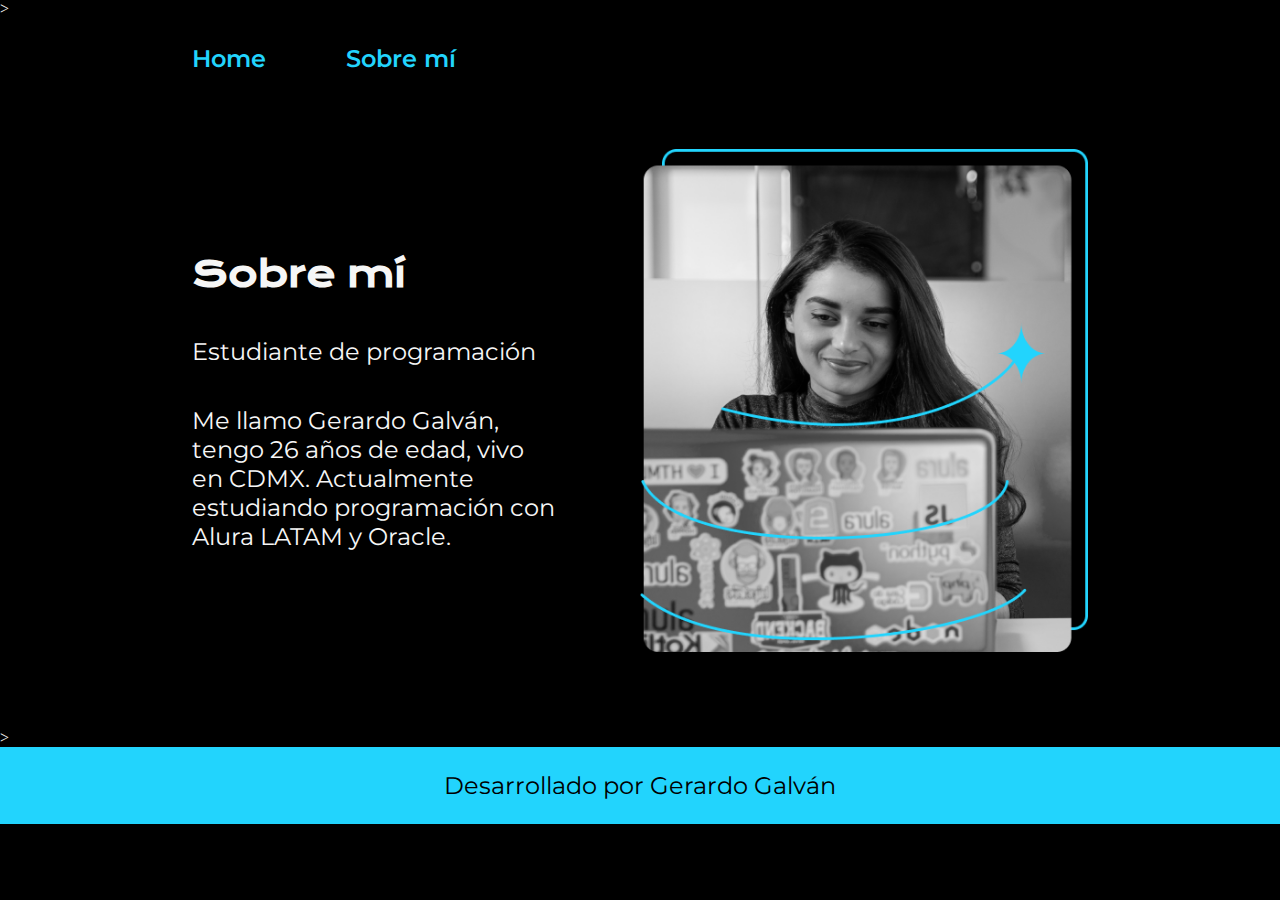
<file: index.html/about.html>
<!DOCTYPE html>
<html lang="es-mx">
<head>
    <meta charset="UTF-8">
    <meta name="viewport" content="width=device-width, initial-scale=1.0">
    <title>Sobre mí</title>
    <link rel="stylesheet" href="./styles/style.css">

</head>
<body>
    ><header class="header">
        <nav class="header-menu">
            <a class="header-menu-link" href="index.html">Home</a>
            <a class="header-menu-link" href="about.html">Sobre mí</a>
        </nav>
    </header>
    <main class="presentación">

        <section class="presentación-contenido">
            <h1 class="presentación-contenido-titulo">Sobre mí</h1>
            <p class="presentación-contenido-texto">Estudiante de programación</p>
            <p class="presentación-contenido-texto">Me llamo Gerardo Galván, tengo 26 años de edad, vivo en CDMX. Actualmente estudiando programación con Alura LATAM y Oracle.</p>
        </section>
        <img class="presentación-imagen" src="assets/Imagem.png" alt="Foto de Ana Garcia">
    </main>
    ><footer class="footer">
        <p>Desarrollado por Gerardo Galván</p>
    </footer>
    
    
</body>
</html>
</file>
<file: index.html/styles/style.css>
@import url("https://fonts.googleapis.com/css2?family=Krona+One&family=Montserrat:ital,wght@0,100..900;1,100..900&display=swap");

:root{
    --color-primario: #000000;
    --color-secundario: #f6f6f6;
    --color-terciario: #22D4FD;

    --fuente-montserrat: "Montserrat", sans-serif;
    --fuente-krona: "Krona One", sans-serif;
}

* {
    padding: 0;
    margin: 0;
}

body {
    background-color: var(--color-primario);
    color: var(--color-secundario);
    box-sizing: border-box;
}

.header {
    padding: 2% 0% 0% 15%;
}

.header-menu {
    display: flex;
    gap: 80px;
}

.header-menu-link {
    font-family: var(--fuente-montserrat);
    font-size: 1.5rem;
    font-weight: 600;
    color: var(--color-terciario);
    text-decoration: none;
}



.presentación {
    display: flex;
    align-items: center;
    padding: 6% 15%;
    justify-content: space-between;
    gap: 82px;
}

.presentación-contenido{
    width: 50%;
    display: flex;
    flex-direction: column;
    gap: 40px;
}

.presentación-contenido-titulo{
    font-size: 2.25rem;
    font-family: var(--fuente-krona);
}

.titulo-destaque {
    color: var(--color-terciario);
}

.presentación-contenido-texto{
    font-size: 1.5rem;
    font-family: var(--fuente-montserrat);
}

.presentación-enlaces {
    display: flex;
    justify-content: space-between;
    flex-direction: column;
    align-items: center;
    gap: 32px;
}

.presentación-enlaces-subtitulo {
    font-family: var(--fuente-krona);
    font-size: 1.5rem;
    font-weight: 400;

}

.presentación-enlaces-link {
    width: 50%;
    text-align: center;
    padding: 21.5px 0;
    border-radius: 8px;
    font-family: var(--fuente-montserrat);
    font-size: 1.5rem;
    font-weight: 600;
    text-decoration: none;
    color: var(--color-secundario);
    border: 2px solid var(--color-terciario);
    display: flex;
    justify-content: center;
    gap: 10px;
}

.presentación-enlaces-link:hover {
    background-color: var(--color-primario);
}

.presentación-imagen{
    width: 50%;
}

.footer {
    background-color: var(--color-terciario);
    padding: 24px;
    color: var(--color-primario);
    text-align: center;
    font-family: var(--fuente-montserrat);
    font-size: 1.5rem;
    font-weight: 400;
}

@media(max-width: 1200px ){

    .header{
        padding: 10%;
    }

    .header-menu{
        justify-content: center;
    }

    .presentación{
        flex-direction: column-reverse;
        padding: 5%;
    }
}

.presentación-contenido{
    width: auto;
}
</file>
